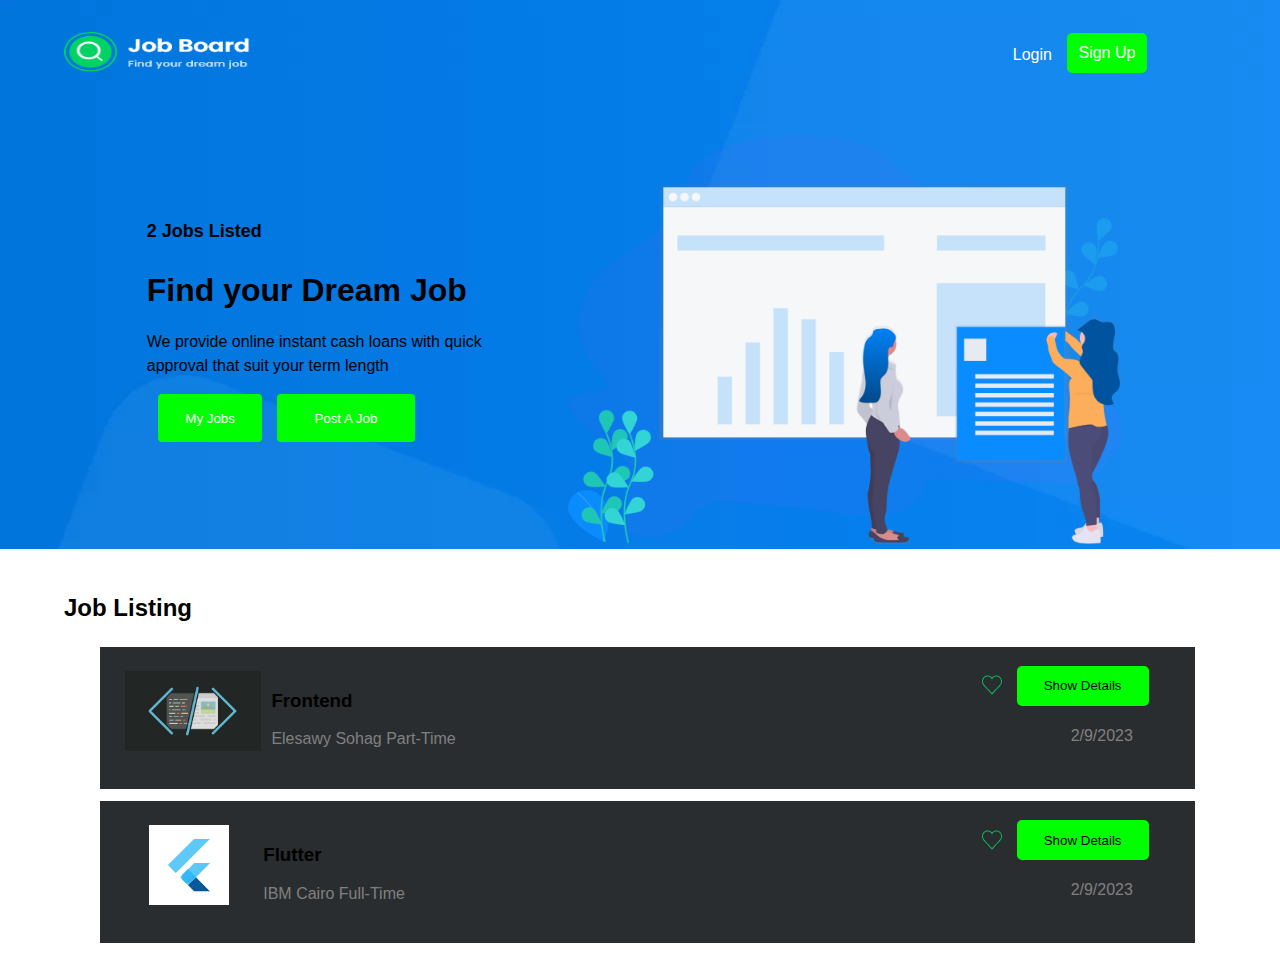
<file: index.html>
<!DOCTYPE html>
<html lang="en">
<head>
    <meta charset="UTF-8">
    <meta name="viewport" content="width=device-width, initial-scale=1.0">
    <link rel="stylesheet" href="style.css">
    <title>Jop</title>
</head>
<body>
    <div class="container-banner">
        <div class="container-header">
            <div class="logo"><a href=""><img src="img/logo.png" alt="logo"></a></div>
            <div class="log_sign"><ul>
                <li class="log"><a href="login.html">Login</a></li>
                <li class="sign"><a href="sign.html">Sign Up</a></li>
            </ul></div>
        </div>
        <div class="container-info">
            <div class="jobs">
                <p class="myjob"><span>2</span> Jobs Listed</p>
                <h1>Find your Dream Job</h1>
                <p>We provide online instant cash loans with quick approval that suit your term length</p>
                <div class="button">
                    <button class="job"><a href="">My Jobs</a></button>
                    <button class="post"><a href="post.html">Post A Job</a></button>
                </div> 
            </div>
            <div class="img"><img src="img/xillustration.png.pagespeed.ic 1.png" alt="Decore"></div>
        </div>
    </div>
    <div class="container-job-listing">
        <h2>Job Listing</h2>
        <div class="front">
            <div class="f-logo">
                <img src="img/Front-end.jpeg" alt="">
                <div class="f-info">
                    <h3>Frontend</h3>
                    <p>Elesawy Sohag Part-Time</p>
                </div>
            </div>
            <div class="f-data">
                <div class="show-button">
                    <img src="img/Vector.png" alt="">
                    <a href="data.html"><button>Show Details</button></a>
                </div>
                <p>2/9/2023</p>
            </div>
        </div>
        <div class="flutter">
            <div class="f-logo">
                <img src="img/flutter-logo-white-inset.svg" alt="">
                <div class="f-info">
                    <h3>Flutter</h3>
                    <p>IBM Cairo Full-Time</p>
                </div>
            </div>
            <div class="f-data">
                <div class="show-button">
                    <img src="img/Vector.png" alt="">
                    <a href="data.html"><button>Show Details</button></a>
                </div>
                <p>2/9/2023</p>
            </div>
        </div>
    </div>
</body>
</html>
</file>
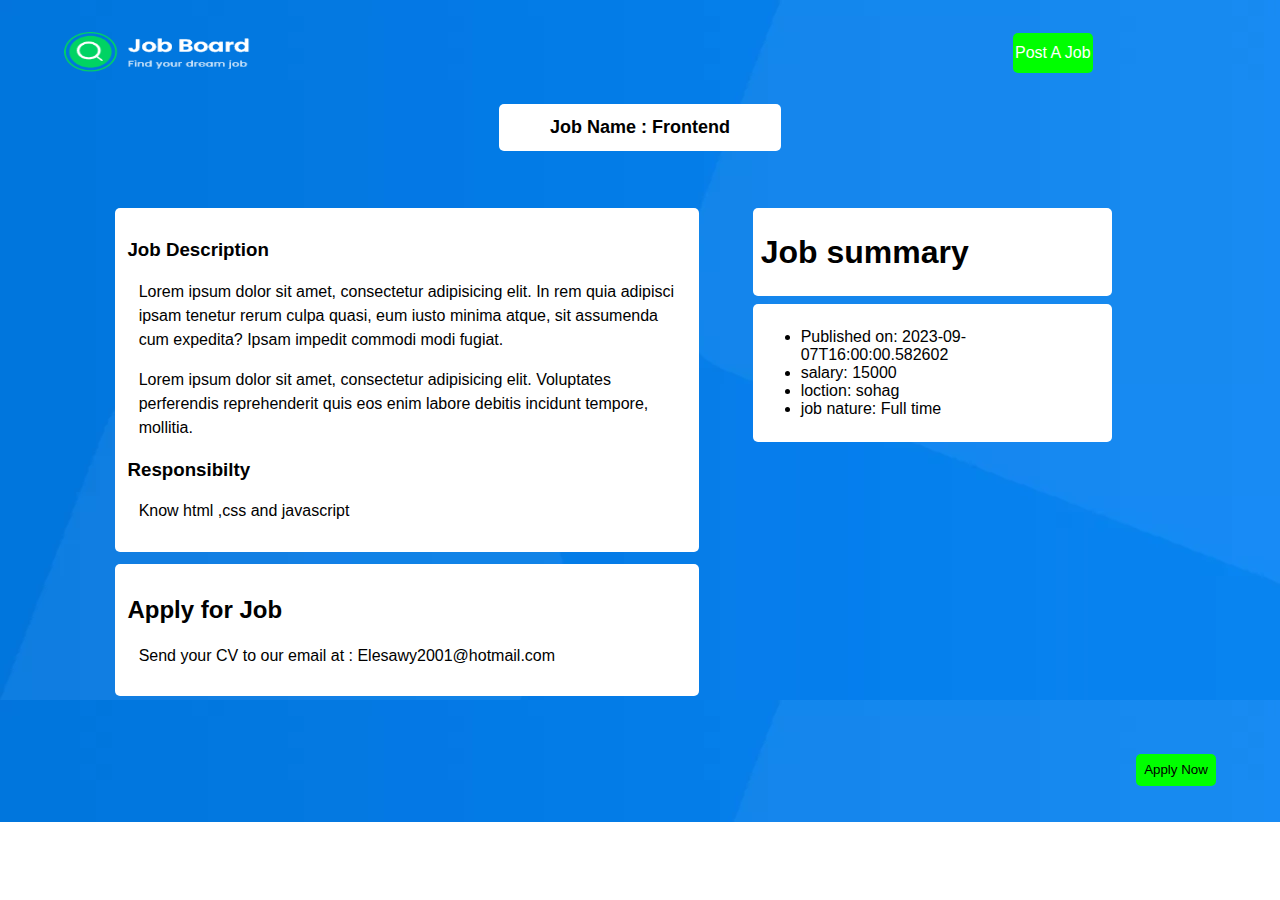
<file: data.html>
<!DOCTYPE html>
<html lang="en">
<head>
    <meta charset="UTF-8">
    <meta name="viewport" content="width=device-width, initial-scale=1.0">
    <link rel="stylesheet" href="style.css">
    <title>Job</title>
    <style>
        .jobName{
            width: 100%;
            display: flex;
            align-items: center;
            justify-content: center;
        }
        .jobName .name{
            display: flex;
            width: 22%;
            padding: 1%;
            background-color: #fff;
            color: black;
            justify-content: center;
            font-size: large;
            font-weight: bold;
            border-radius: 5px;
        }
        .jobData{
            width: 90%;
            display: flex;
        }
        .jobInfo{
            width: 60%;
            margin-left: 10%;
            margin-top: 5%;
            padding-bottom: 5%;
        }
        .jobInfo .description{
            width: 95%;
            padding: 2%;
            background-color: #fff;
            color: black;
            border-radius: 5px;
        }
        .jobInfo p{
            margin-left: 2%;
            line-height: 1.5;
        }
        .jobInfo .app{
            width: 95%;
            padding: 2%;
            background-color: #fff;
            color: black;
            border-radius: 5px;
            margin-top: 2%;
        }
        .jobSummary {
            width: 39%;
            margin-top: 5%;
            margin-left: 2%;
        }
        .jobSummary .summary{
            width: 90%;
            padding: 1%;
            padding-left: 2%;
            background-color: #fff;
            color: black;
            border-radius: 5px;
        }
        .jobSummary .summaryData{
            width: 90%;
            padding: 2%;
            background-color: #fff;
            color: black;
            border-radius: 5px;
            margin-top: 2%;
        }
        .apply{
            width: 95%;
            display: flex;
            justify-content: right;
        }
        .apply button{
            height: 2rem;
            border: none;
            border-radius: 5px;
            width: 5rem;
            margin-bottom: 3%;
            cursor: pointer;
            background-color: rgb(0, 255, 0);
        }
        @media(max-width:900px){
            .jobName .name{
                width: 50%;
            }
            .jobData{
            flex-direction: column;
        }
        .jobInfo{
            width: 95%;
            padding-bottom: 1%;
        }
        .jobSummary {
            width: 100%;
            margin-left: 10%;
            margin-bottom: 2%;
        }
        }
    </style>
</head>
<body>
    <div class="container-banner">
        <div class="container-header">
            <div class="logo"><a href=""><img src="img/logo.png" alt="logo"></a></div>
            <div class="log_sign"><ul>
                <li class="sign"><a href="post.html">Post A Job</a></li>
            </ul></div>
        </div>
        <div class="jobName">
            <div class="name">Job Name : Frontend</div>
        </div>
        <div class="jobData">
            <div class="jobInfo">
            <div class="description">
                <h3>Job Description</h3>
                <p>Lorem ipsum dolor sit amet, consectetur adipisicing elit. In rem quia adipisci ipsam tenetur rerum culpa quasi, eum iusto minima atque, sit assumenda cum expedita? Ipsam impedit commodi modi fugiat.</p>
                <p>Lorem ipsum dolor sit amet, consectetur adipisicing elit. Voluptates perferendis reprehenderit quis eos enim labore debitis incidunt tempore, mollitia.</p>
                <h3>Responsibilty</h3>
                <p>Know html ,css and javascript</p>
            </div>
            <div class="app">
                <h2>Apply for Job</h2>
                <p>Send your CV to our email at : Elesawy2001@hotmail.com</p>
            </div>
        </div>
        <div class="jobSummary">
            <div class="summary">
                <h1>Job summary</h1>
            </div>
            <div class="summaryData">
                <p>
                    <ul>
                        <li>Published on: 2023-09-07T16:00:00.582602</li>
                        <li>salary: 15000</li>
                        <li>loction: sohag</li>
                        <li>job nature: Full time</li>
                    </ul>
                </p>
            </div>
        </div>
        </div>
        <div class="apply">
            <button>Apply Now</button>
        </div>
    </div>
</body>
</html>
</file>
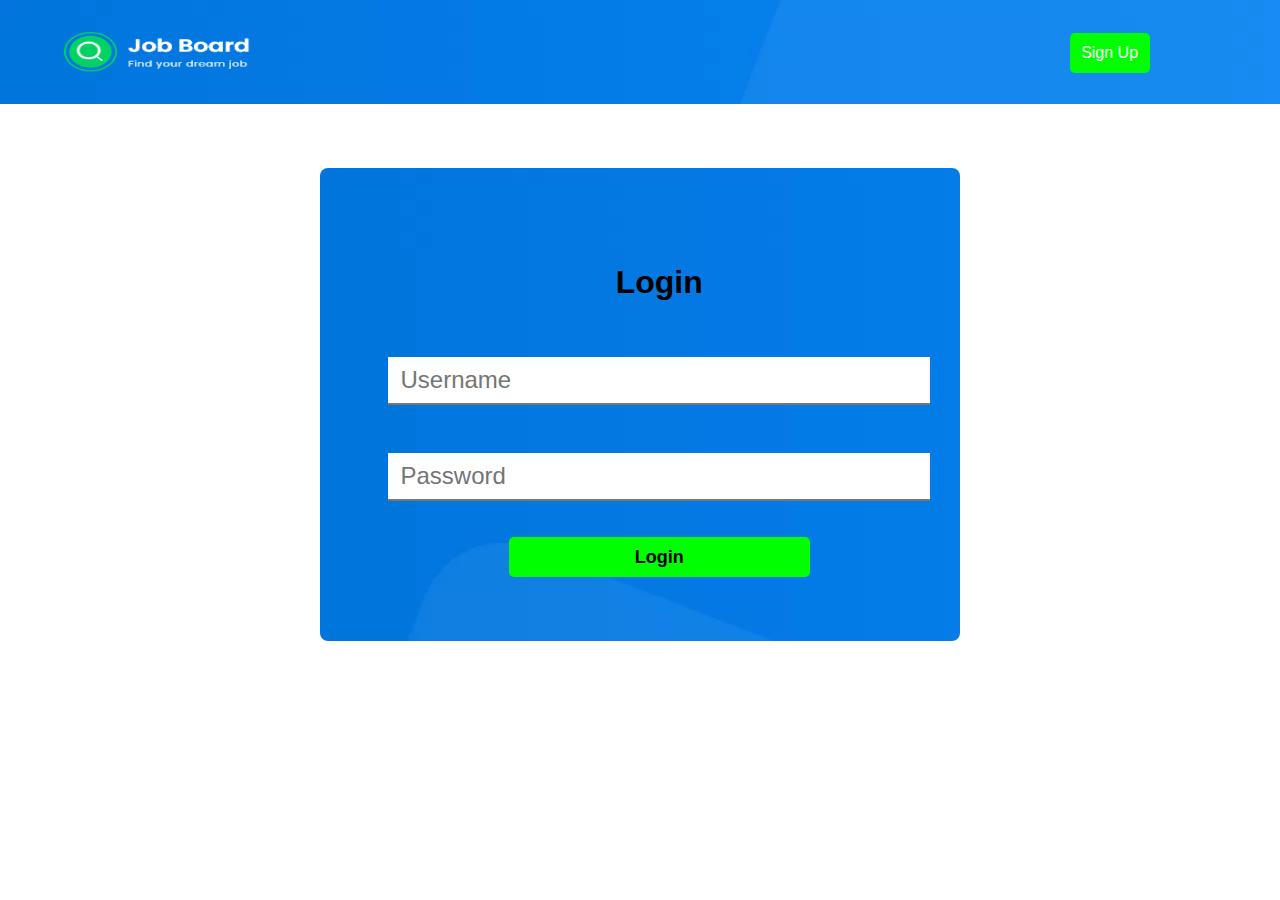
<file: login.html>
<!DOCTYPE html>
<html lang="en">
<head>
    <meta charset="UTF-8">
    <meta name="viewport" content="width=device-width, initial-scale=1.0">
    <title>Job</title>
    <link rel="stylesheet" href="style.css">
    <style>
        .container-banner{
                background-image: none;
            }
        .login{
            width: 50%;
            padding-top: 5%;
            padding-left: 3%;
            padding-bottom: 5%;
            background-color: #777;
            margin-top: 5%;
            margin-left: 25%;
            background-image: url(img/banner\ 1.png);
            border-radius: 8px;
        }
        .log_sign{
                width: 15%;
            }
        @media(max-width:900px){
            .log_sign{
                width: 20%;
            }
        }
        @media(max-width:776px){
            .login{
                width: 80%;
                margin-left: 10%;
            }
            .log_sign{
                width: 25%;
            }
        }
        .login p.cap{
            display: flex;
            justify-content: center;
            align-items: center;
            font-size: 2rem;
            font-weight: bold;
        }
        @media(max-width:576px){
            .login{
                width: 100%;
                margin-left: 0;
            }
            .log_sign{
                width: 45%;
            }
        }
        .login form{
            width: 100%;
            margin-top: 5%;
            display: flex;
            flex-direction: column;
        }
        .login form p{
            width: 100%;
            font-weight: bold;
            font-size: x-large;
        }
        .login form input{
            width: 90%;
            margin-left: 5%;
            font-size: 1.5rem;
            height: 3rem;
            border: none;
            border-bottom: 2px solid #777;
            padding-left: 2%;
        }
        .login form button{
            width: 50%;
            height: 2.5rem;
            font-size: large;
            font-weight: bold;
            background-color: rgb(0, 255, 0);
            border: none;
            border-radius: 5px;
            margin-left: 25%;
            margin-top: 2%;
            cursor: pointer;
        }
    </style>
</head>
<body>
    <div class="container-banner">
        <div class="container-header">
            <div class="logo"><a href="index.html"><img src="img/logo.png" alt="logo"></a></div>
            <div class="log_sign"><ul>
                <li class="sign"><a href="sign.html">Sign Up</a></li>
            </ul></div>
        </div>
        <div class="login">
        <p class="cap">Login</p>
        <form action="">
            <p class="user"><input type="text" name="user" id="username" placeholder="Username"></p>
            <p class="pass"><input type="password" name="" id="password" placeholder="Password"></p>
            <button>Login</button>
        </form>
    </div>
    </div>
    
</body>
</html>
</file>
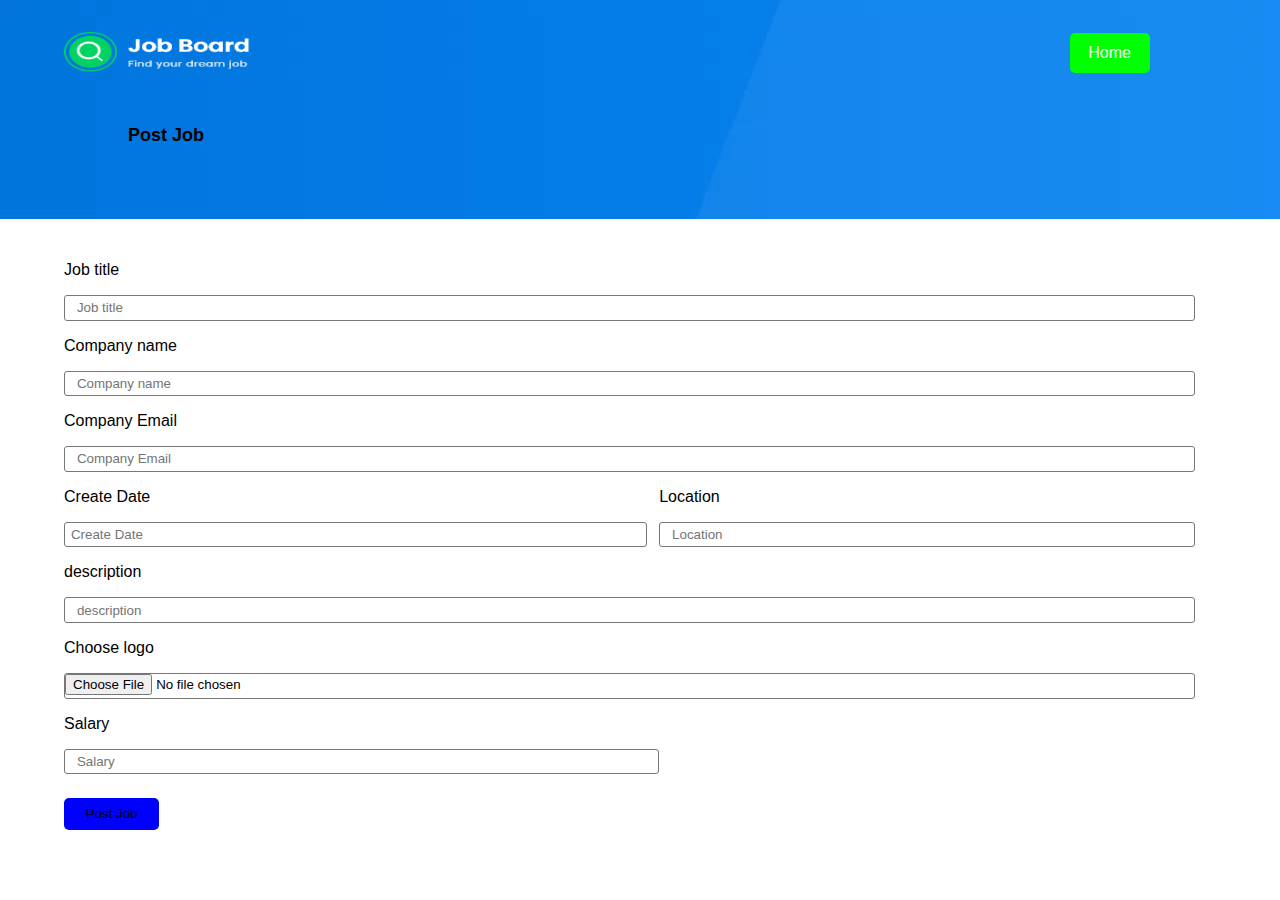
<file: post.html>
<!DOCTYPE html>
<html lang="en">
<head>
    <meta charset="UTF-8">
    <meta name="viewport" content="width=device-width, initial-scale=1.0">
    <link rel="stylesheet" href="style.css">
    <title>Jop</title>
    <style>
        .container-banner{
            padding-bottom: 3%;
        }
        .container-info{
            display: block;
            margin-bottom: 2rem;
            margin-top: 0;
        }
        .container-info .jobs{
            margin-top: 0;
        }
        .log_sign{
                width: 15%;
        }
        .post-job{
            width: 100%;
            padding: 2%;
            padding-left: 5%;
            background-color: #fff;
        }
        .post-job input{
            width: 95%;
            height: 1.6rem;
            border: 1px solid #777;
            border-radius: 3px;
            padding-left: 1%;
            outline: none;
        }
        .date{
            width: 50%;
            float: left;
        }
        input#Date{
            width: 98%;
        }
        input#location{
            width: 45%;
        }
        input#Salary{
            width: 50%;
        }
        input#Choose-logo{
            padding-left: 0;
        }
        .post-job button{
            width: 8%;
            margin-top: 2%;
            border: none;
            border-radius: 5px;
            height: 2rem;
            background-color: rgb(0, 0, 253);
            cursor: pointer;
        }
        @media(max-width:900px){
            .log_sign{
                width: 20%;
            }
            .post-job button{
            width: 10%;
        }
        }
        @media(max-width:776px){
            .log_sign{
                width: 25%;
            }
            .post-job button{
            width: 12%;
        }
        }
        @media(max-width:576px){
            .log_sign{
                width: 45%;
            }
            input#Salary{
            width: 95%;
        }
        .post-job button{
            width: 20%;
        }
        .date{
            width: 97%;
            float: none;
        }
        input#location{
            width: 95%;
        }
        }
    </style>
</head>
<body>
    <div class="container-banner">
        <div class="container-header">
            <div class="logo"><a href=""><img src="img/logo.png" alt="logo"></a></div>
            <div class="log_sign"><ul>
                <li class="sign"><a href="index.html">Home</a></li>
            </ul></div>
        </div>
        <div class="container-info">
            <div class="jobs">
                <p class="myjob">Post Job</p>
            </div>
        </div>
    </div>
    <div class="post-job">
        <p>Job title</p>
        <input type="text" name="job-title" id="title" placeholder="Job title">
        <p>Company name</p>
        <input type="text" name="Company-name" id="name" placeholder="Company name">
        <p>Company Email</p>
        <input type="text" name="Company-Email" id="Email" placeholder="Company Email">
        <div class="date">
            <p>Create Date</p>
            <input type="text" name="Date" id="Date" placeholder="Create Date">
        </div>
        <div class="location">
            <p>Location</p>
            <input type="text" name="location" id="location" placeholder="Location">
        </div>
        <p>description</p>
        <input type="text" name="description" id="description" placeholder="description">
        <p>Choose logo</p>
        <input type="file" name="Choose-logo" id="Choose-logo" placeholder="Choose logo">
        <p>Salary</p>
        <input type="text" name="Salary" id="Salary" placeholder="Salary">
        <br>
        <button>Post Job</button>
    </div>
</body>
</html>
</file>
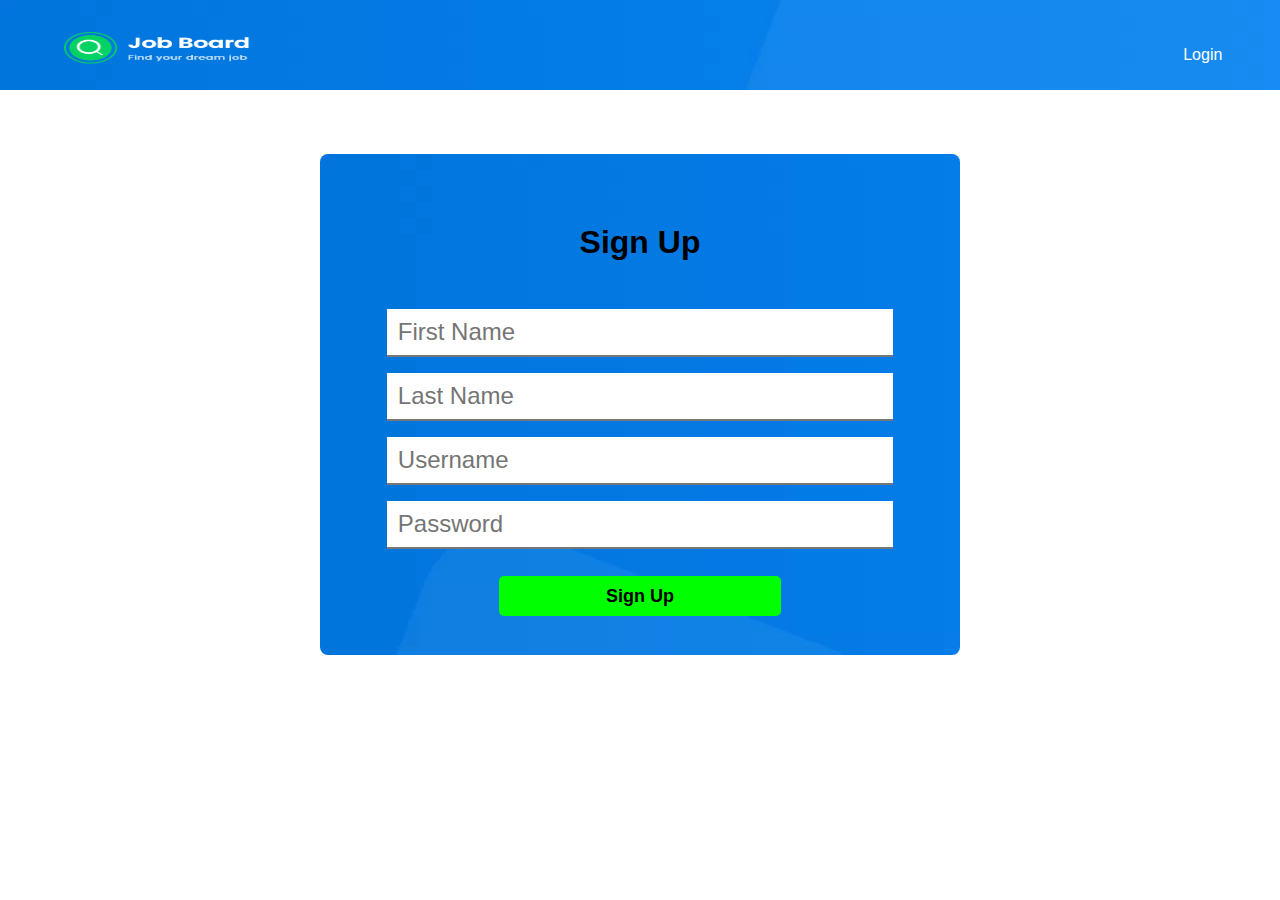
<file: sign.html>
<!DOCTYPE html>
<html lang="en">
<head>
    <meta charset="UTF-8">
    <meta name="viewport" content="width=device-width, initial-scale=1.0">
    <link rel="stylesheet" href="style.css">
    <title>Job</title>
    <style>
        .container-banner{
                background-image: none;
            }
            .log_sign{
                width: 5%;
            }
        @media(max-width:900px){
            .log_sign{
                width: 10%;
            }
        }
        @media(max-width:776px){
            .log_sign{
                width: 15%;
            }
        }
        @media(max-width:576px){
            .log_sign{
                width: 20%;
            }
            .sign{
                width: 90%;
            }
        }
        .sign{
            width: 50%;
            margin-left: 25%;
            padding: 3%;
            margin-top: 5%;
            background-image: url(img/banner\ 1.png);
            border-radius: 8px;
            display: flex;
            justify-content: center;
            align-items: center;
            flex-direction: column;
        }
        .sign form{
            width: 100%;
        }
        .sign p.cap{
            display: flex;
            justify-content: center;
            align-items: center;
            font-size: 2rem;
            font-weight: bold;
        }
        .sign p input{
            width: 90%;
            margin-left: 5%;
            font-size: 1.5rem;
            height: 3rem;
            border: none;
            border-bottom: 2px solid #777;
            padding-left: 2%;
        }
        .sign form button{
            width: 50%;
            height: 2.5rem;
            font-size: large;
            font-weight: bold;
            background-color: rgb(0, 255, 0);
            border: none;
            border-radius: 5px;
            margin-left: 25%;
            margin-top: 2%;
            cursor: pointer;
        }
        @media(max-width:900px){
            .log_sign{
                width: 10%;
            }
            .sign{
                width: 70%;
                margin-left: 15%;
            }
        }
        @media(max-width:776px){
            .log_sign{
                width: 15%;
            }
        }
        @media(max-width:576px){
            .log_sign{
                width: 20%;
            }
            .sign{
                width: 90%;
                margin-left: 5%;
            }
        }
    </style>
</head>
<body>
    <div class="container-banner">
        <div class="container-header">
            <div class="logo"><a href="index.html"><img src="img/logo.png" alt="logo"></a></div>
            <div class="log_sign"><ul>
                <li class="log"><a href="login.html">Login</a></li>
            </ul></div>
        </div>
        <div class="sign">
            <p class="cap">Sign Up</p>
            <form action="">
                <p class="first"><input type="text" class="firstname" placeholder="First Name"></p>
                <p class="last"><input type="text" class="laststname" placeholder="Last Name"></p>
                <p class="user"><input type="text" class="username" placeholder="Username"></p>
                <p class="pass"><input type="password" class="password" placeholder="Password"></p>
                <button>Sign Up</button>
            </form>
        </div>
    </div>
</body>
</html>
</file>
<file: style.css>
* {
    box-sizing: border-box;
}
body{
    font-family: Arial, Helvetica, sans-serif;
    margin: 0;
}
.container-banner{
    background-image: url(img/banner\ 1.png);
    padding: 0;
    margin: 0;
}
.container-header{
    display: flex;
    padding-top: 2rem;
    padding-left: 4rem;
    padding-right: 5rem;
    justify-content: space-between;
    background-image: url(img/banner\ 1.png);
}
.logo{
    width: 30%;
}
.container-header .logo img{
    width: 55%;
    height: 55%;
}
.log_sign{
    width: 20%;
}
.log_sign ul{
    display: flex;
    list-style: none;
}
.log_sign ul li.log{
    position: relative;
    top:-2px;
    margin-right: 8%;
}
.log_sign ul li.sign{
    display: flex;
    justify-content: center;
    width: 5rem;
    align-items: center;
    background-color: rgb(0, 255, 0);
    height: 2.5rem;
    position: relative;
    top:-15px;
    border-radius: 5px;
}
a{
    color: white;
    text-decoration: none;
}
@media(max-width:900px){
    .container-header{
        padding-right: 2rem;
    }
    .log_sign{
    width: 30%;
}
    .log_sign ul{
        font-size: small;
        margin-left: 15%;
    }
}
@media(max-width:600px){
    .container-header{
        padding-right: 2rem;
    }
    .log_sign{
    width: 60%;
}
    .log_sign ul{
        font-size: x-small;
        margin-left: 30%;
    }
}
.container-info{
    display: flex;
    justify-content: space-around;
    margin-top: 2rem;
}
.img img{
    width: 80%;
}
.jobs{
    margin-left: 10%;
    margin-top: 5%;
    width: 30%;
}
.jobs .myjob{
    font-size: large;
    font-weight: bold;
    margin-bottom: 7%;
}
.jobs p{
    line-height: 1.5;
}
.button{
    margin-left: 3%;
    width: 90%;
}
.button button{
    width: 40%;
    margin-right: 3%;
    height: 3rem;
    background-color:rgb(0, 255, 0);
    border: none;
    border-radius: 4px;
    cursor: pointer;
}
.button button.job{
    width: 30%;
}
@media(max-width:1024px){
    .img{
        display: none;
    }
    .jobs{
        width: 60%;
        margin-bottom: 10%;
    }
}
@media(max-width:600px){
    .button button{
    width: 50%;
}
.button button.job{
    width: 40%;
}
}
.container-job-listing{
    width: 100%;
    background-color: #fff;
    padding-left: 5%;
    padding-top: 2%;
}
.container-job-listing .front{
    display: flex;
    justify-content: space-between;
    width: 90%;
    background-color: rgb(42, 45, 47);
    margin-left: 3%;
    margin-top: 2%;
    padding: 2%;
    margin-bottom: 1%;
}
.container-job-listing .flutter{
    display: flex;
    justify-content: space-between;
    width:90%;
    background-color: rgb(42, 45, 47);
    padding: 2%;
    margin-left: 3%;
    margin-bottom: 2%;
}
.front .f-logo,
.flutter .f-logo{
    display: flex;
    width: 50%;
}
.flutter .f-logo img,
.front .f-logo img{
    height: 5rem;
    margin-right: 2%;
}
.flutter .f-logo img{
    width: 8rem;
}
.f-data{
    width: 18%;
}
.f-info p{
    color: gray;
}
.f-data .show-button{
    width: 100%;
}
.f-data .show-button button{
    height: 2.5rem;
    width: 70%;
    position: relative;
    top: -5px;
    left: 10px;
    border: none;
    background-color: rgb(0, 255, 0);
    border-radius: 5px;
    cursor: pointer;
}
.f-data p{
    color: gray;
    width: 100%;
    display: flex;
    align-items: center;
    justify-content: flex-end;
    padding-right: 20%;
}
@media(max-width:880px){
    .front .f-logo,.flutter .f-logo{
        width: 60%;
    }
    .front .f-data,.flutter .f-data{
        width: 25%;
    }
}
@media(max-width:630px){
    .front,.flutter{
        display: flex;
        flex-direction: column;
}
.front .f-logo , .front .f-data,
.flutter .f-logo , .flutter .f-data{
    width: 100%;
}
.front .f-data,.flutter .f-data{
    padding-right: 0;
    padding-left: 55%;
}
}
</file>
